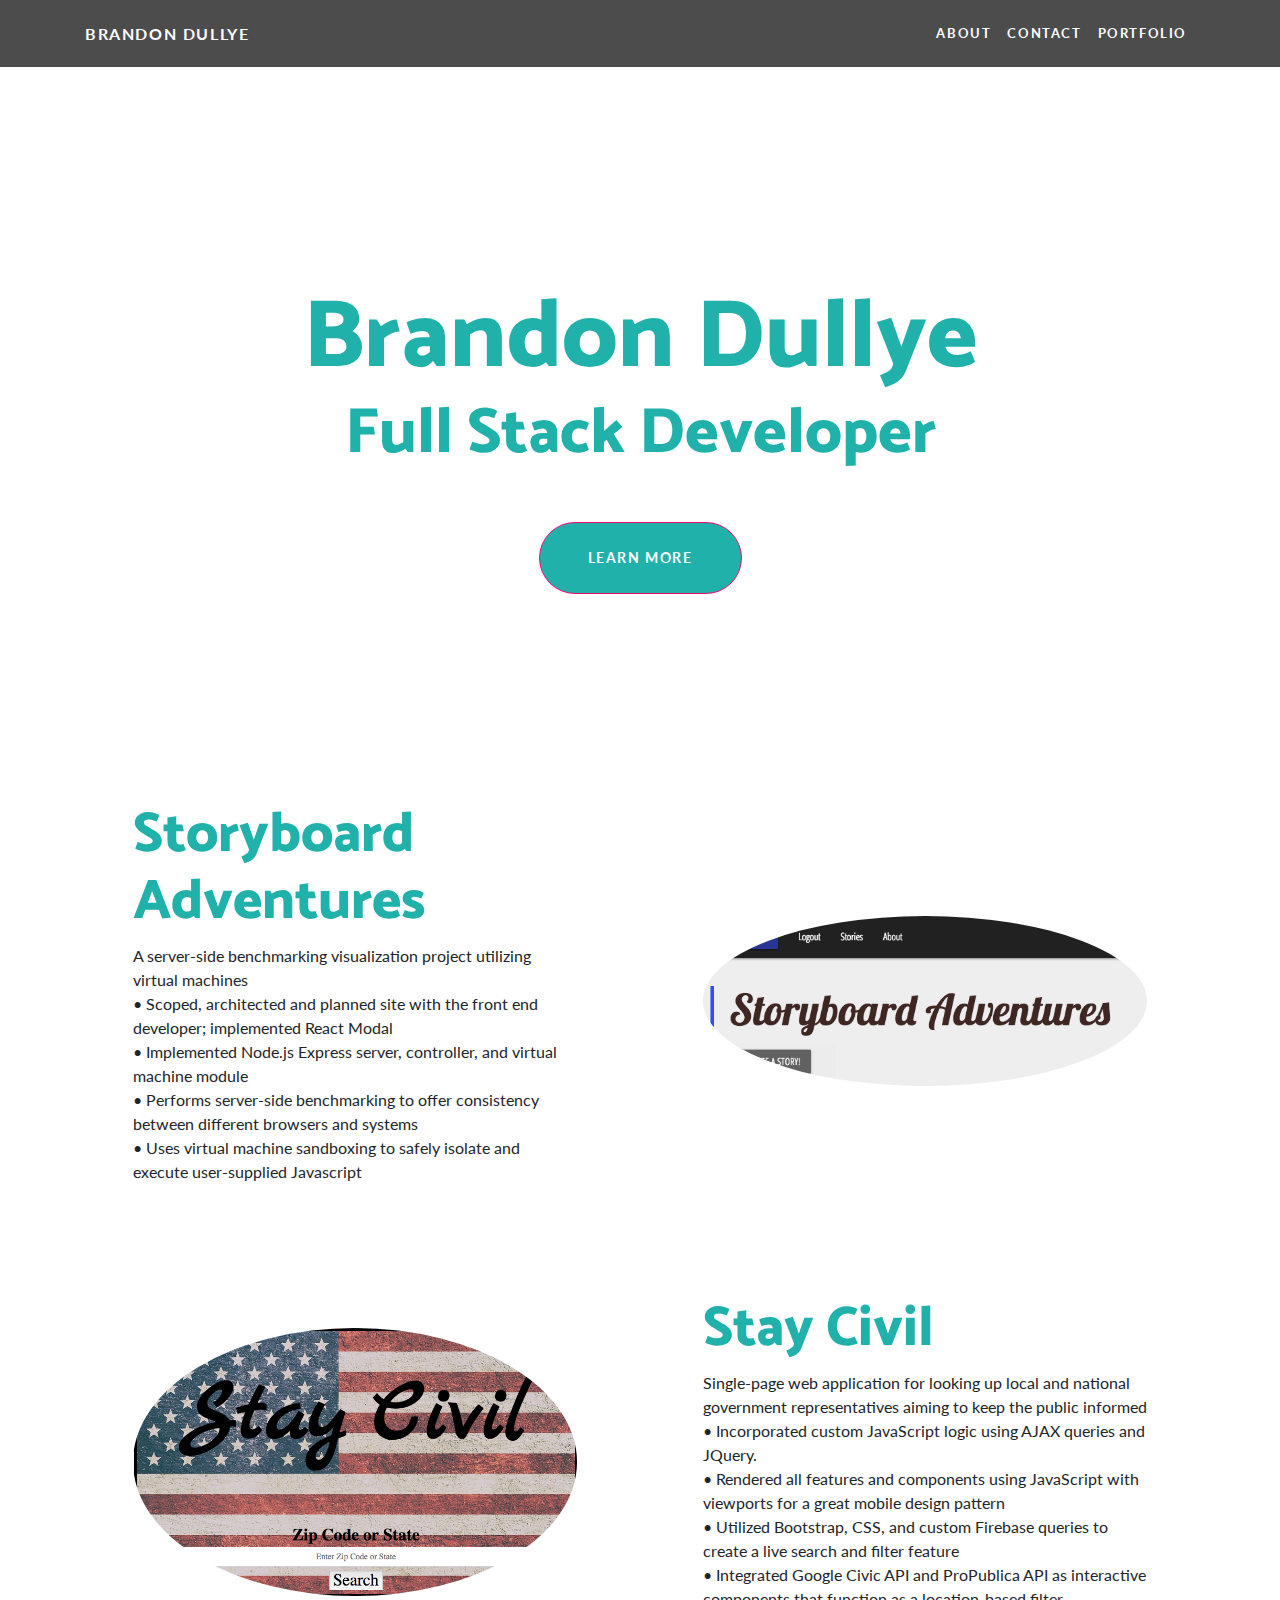
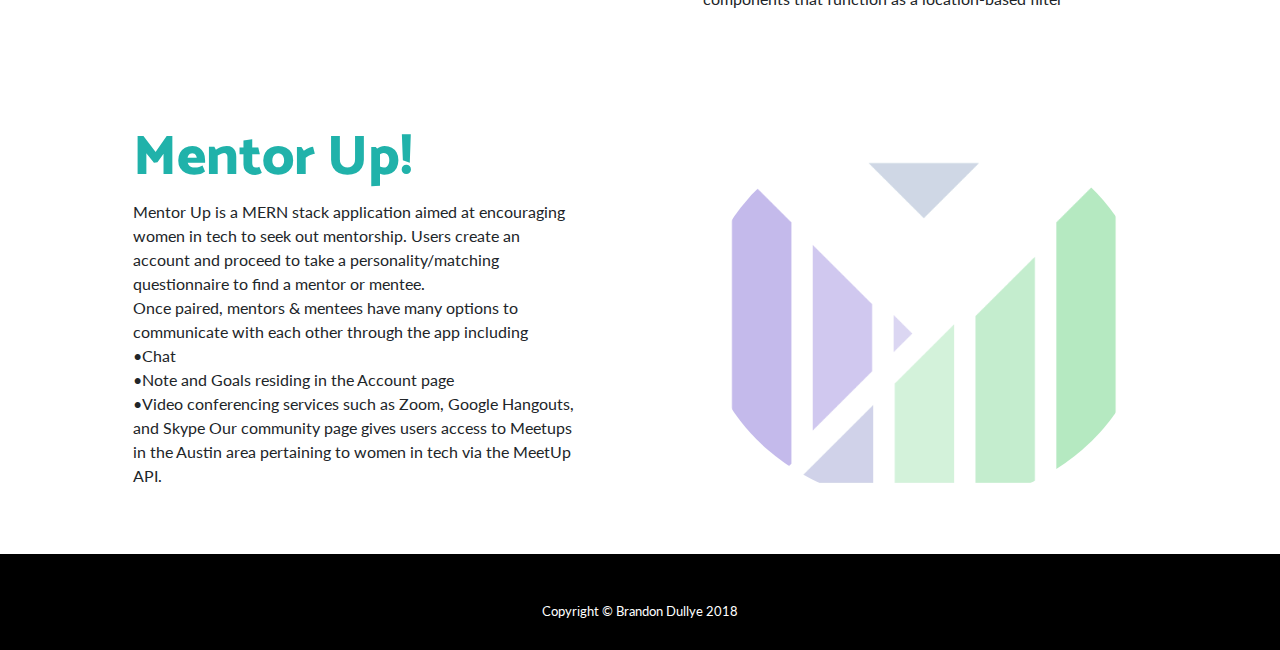
<file: index.html>
<!DOCTYPE html>
<html lang="en">

  <head>

    <meta charset="utf-8">
    <meta name="viewport" content="width=device-width, initial-scale=1, shrink-to-fit=no">
    <meta name="description" content="">
    <meta name="author" content="">

    <title>Brandon Dullye's Portfolio</title>

    <!-- Bootstrap core CSS -->
    <link href="vendor/bootstrap/css/bootstrap.min.css" rel="stylesheet">

    <!-- Custom fonts -->
    <link href="https://fonts.googleapis.com/css?family=Catamaran:100,200,300,400,500,600,700,800,900" rel="stylesheet">
    <link href="https://fonts.googleapis.com/css?family=Lato:100,100i,300,300i,400,400i,700,700i,900,900i" rel="stylesheet">

    <!-- Custom styles -->
    <!-- <link href="css/style.min.css" rel="stylesheet"> -->
    <link href="css/style.css" rel="stylesheet">

  </head>

  <body>

    <!-- Navigation -->
    <nav class="navbar navbar-expand-lg navbar-dark navbar-custom fixed-top">
      <div class="container">
        <a class="navbar-brand" href="index.html">Brandon Dullye</a>
        <button class="navbar-toggler" type="button" data-toggle="collapse" data-target="#navbarResponsive" aria-controls="navbarResponsive" aria-expanded="false" aria-label="Toggle navigation">
          <span class="navbar-toggler-icon"></span>
        </button>
        <div class="collapse navbar-collapse" id="navbarResponsive">
          <ul class="navbar-nav ml-auto">
            <li class="nav-item">
              <a class="nav-link" href="aboutme.html">About</a>
            </li>
            <li class="nav-item">
              <a class="nav-link" href="contact.html">Contact</a>
            </li>
            <li class="nav-item">
            <a class="nav-link" href="portfolio.html">Portfolio</a>
          </li>
          </ul>
        </div>
      </div>
    </nav>

    <header class="masthead text-center text-black">
      <div class="masthead-content">
        <div class="container">
          <h1 class="masthead-heading mb-0">Brandon Dullye</h1>
          <h2 class="masthead-subheading mb-0">Full Stack Developer</h2>
          <a href="aboutme.html" class="btn btn-primary btn-xl rounded-pill mt-5">Learn More</a>
        </div>
      </div>
      <div class="bg-circle-1 bg-circle"></div>
      <div class="bg-circle-2 bg-circle"></div>
      <div class="bg-circle-3 bg-circle"></div>
      <div class="bg-circle-4 bg-circle"></div>
    </header>

    <section>
      <div class="container">
        <div class="row align-items-center">
          <div class="col-lg-6 order-lg-2">
            <div class="p-5">
              <a href="http://storyboardadventures.herokuapp.com/signin" target="_blank">
              <img class="img-fluid rounded-circle" src="img/Storyboard.png" alt="">
              </a>
            </div>
          </div>
          <div class="col-lg-6 order-lg-1">
            <div class="p-5">
              <h2 class="display-4">Storyboard Adventures</h2>
              <p>A server-side benchmarking visualization project utilizing virtual machines
                <br>•	Scoped, architected and planned site with the front end developer; implemented React Modal
                <br>•	Implemented Node.js Express server, controller, and virtual machine module
                <br>•	Performs server-side benchmarking to offer consistency between different browsers and systems
                <br>•	Uses virtual machine sandboxing to safely isolate and execute user-supplied Javascript
                </p>
            </div>
          </div>
        </div>
      </div>
    </section>

    <section>
      <div class="container">
        <div class="row align-items-center">
          <div class="col-lg-6">
            <div class="p-5">
                <a href="https://bdullye.github.io/projectone/" target="_blank">
              <img class="img-fluid rounded-circle" src="img/Stay Civil.png" alt="">
              </a>
            </div>
          </div>
          <div class="col-lg-6">
            <div class="p-5">
              <h2 class="display-4">Stay Civil</h2>
              <p>Single-page web application for looking up local and national government representatives aiming to keep the public informed
                  <br>•	Incorporated custom JavaScript logic using AJAX queries and JQuery.
                  <br>•	Rendered all features and components using JavaScript with viewports for a great mobile design pattern
                  <br>•	Utilized Bootstrap, CSS, and custom Firebase queries to create a live search and filter feature
                  <br>•	Integrated Google Civic API and ProPublica API as interactive components that function as a location-based filter
                  </p>
            </div>
          </div>
        </div>
      </div>
    </section>

    <section>
      <div class="container">
        <div class="row align-items-center">
          <div class="col-lg-6 order-lg-2">
            <div class="p-5">
              <a href="https://agile-caverns-57821.herokuapp.com/" target="_blank">
              <img class="img-fluid rounded-circle" src="img/mentorup.png" alt="">
              </a>
            </div>
          </div>
          <div class="col-lg-6 order-lg-1">
            <div class="p-5">
              <h2 class="display-4">Mentor Up!</h2>
              <p>
                Mentor Up is a MERN stack application aimed at encouraging women in tech to seek out mentorship. Users create an account and proceed to take a personality/matching questionnaire to find a mentor or mentee.
            <br> Once paired, mentors & mentees have many options to communicate with each other through the app including
                    <br>•Chat
                    <br>•Note and Goals residing in the Account page
                    <br>•Video conferencing services such as Zoom, Google Hangouts, and Skype
                  
                  Our community page gives users access to Meetups in the Austin area pertaining to women in tech via the MeetUp API.
                </p>
            </div>
          </div>
        </div>
      </div>
    </section>

    <!-- Footer -->
    <footer id = "fp" class="py-5 bg-black">
      <div class="container">
        <p class="m-0 text-center text-white small">Copyright &copy; Brandon Dullye 2018</p>
      </div>
      <!-- /.container -->
    </footer>

    <!-- Bootstrap core JavaScript -->
    <script src="vendor/jquery/jquery.min.js"></script>
    <script src="vendor/bootstrap/js/bootstrap.bundle.min.js"></script>

  </body>

</html>
</file>
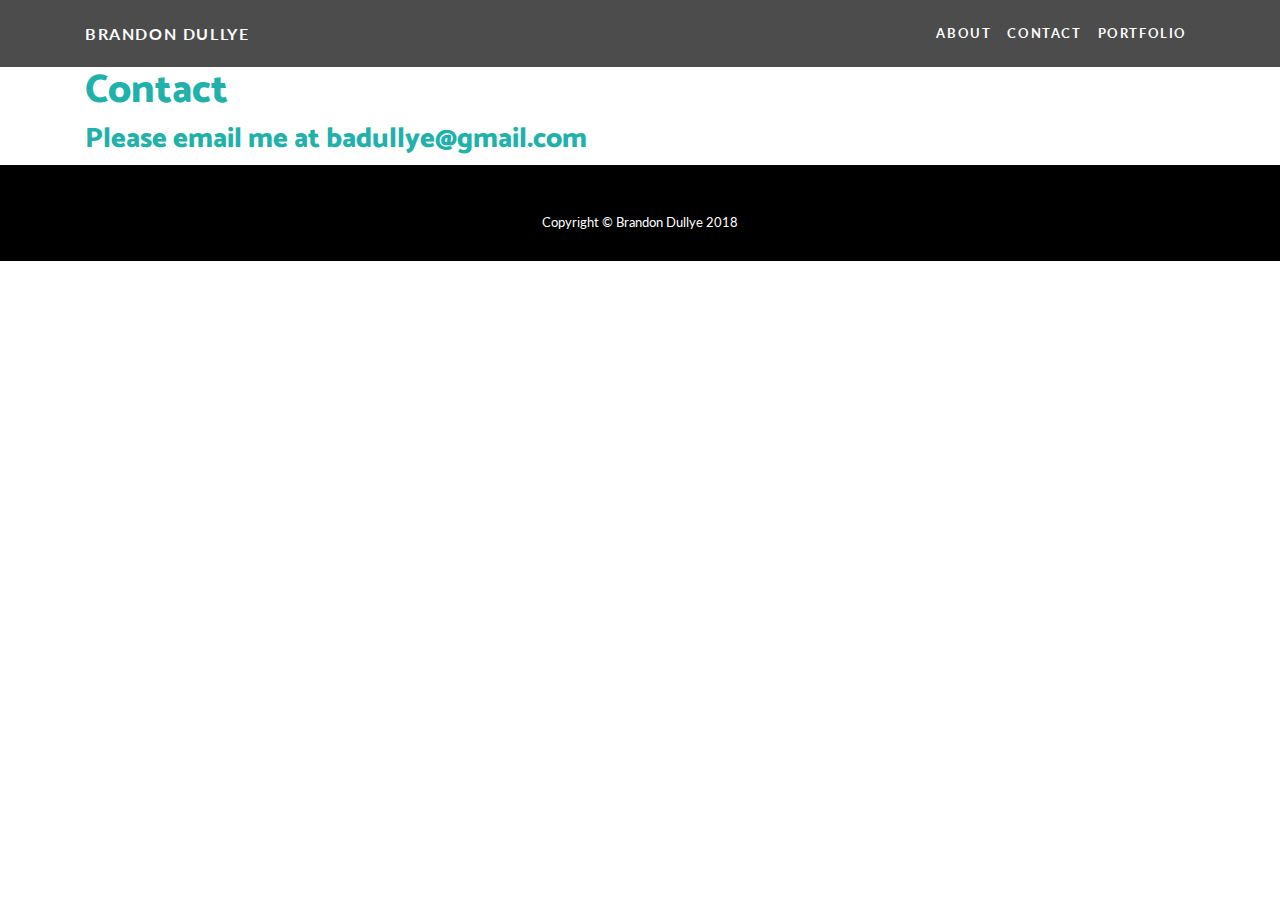
<file: contact.html>
<!DOCTYPE html>
<html lang="en-us">

<head>
    <meta charset="utf-8">
    <meta name="viewport" content="width=device-width, initial-scale=1, shrink-to-fit=no">
    <meta name="description" content="">
    <meta name="author" content="">

    <title>Brandon Dullye's Portfolio</title>

    <!-- Bootstrap core CSS -->
    <link href="vendor/bootstrap/css/bootstrap.min.css" rel="stylesheet">

    <!-- Custom fonts -->
    <link href="https://fonts.googleapis.com/css?family=Catamaran:100,200,300,400,500,600,700,800,900" rel="stylesheet">
    <link href="https://fonts.googleapis.com/css?family=Lato:100,100i,300,300i,400,400i,700,700i,900,900i" rel="stylesheet">

    <!-- Custom styles -->
    <!-- <link href="css/style.min.css" rel="stylesheet"> -->
    <link href="css/style.css" rel="stylesheet">

  </head>

</head>

<body>
    <!-- Navigation -->
    <nav class="navbar navbar-expand-lg navbar-dark navbar-custom fixed-top">
        <div class="container">
            <a class="navbar-brand" href="index.html">Brandon Dullye</a>
            <button class="navbar-toggler" type="button" data-toggle="collapse" data-target="#navbarResponsive" aria-controls="navbarResponsive" aria-expanded="false" aria-label="Toggle navigation">
            <span class="navbar-toggler-icon"></span>
            </button>
            <div class="collapse navbar-collapse" id="navbarResponsive">
            <ul class="navbar-nav ml-auto">
                <li class="nav-item">
                <a class="nav-link" href="aboutme.html">About</a>
                </li>
                <li class="nav-item">
                    <a class="nav-link" href="contact.html">Contact</a>
                  </li>
                <li class="nav-item">
                  <a class="nav-link" href="portfolio.html">Portfolio</a>
                </li>
                </ul>
            </div>
        </div>
    </nav>

    <div id="main-container" class="container">
        <section class="main-section">
            <h1>Contact</h1>

            <h3>Please email me at badullye@gmail.com</h3>
        
              <!-- <form id="contact-form">
                <ul>
                  <li>
                    <label for="name">Name</label>
                    <input type="text" id="name" name="name" placeholder="John Smith" required="required">
                  </li>
                  <li>
                    <label for="email">Email</label>
                    <input type="email" id="email" name="email" placeholder="example@gmail.com" required="required">
                  </li>
                  <li>
                    <label for="message">Message</label>
                    <textarea id="message" name="message" required="required"></textarea>
                  </li>
                </ul>
                <input type="submit" class="submit">
              </form>
         -->
        </section>
        
    </div>
     <!-- Footer -->
     <footer class="py-5 bg-black">
            <div class="container">
              <p class="m-0 text-center text-white small">Copyright &copy; Brandon Dullye 2018</p>
            </div>
            <!-- /.container -->
    </footer>
        <script src="vendor/jquery/jquery.min.js"></script>
        <script src="vendor/bootstrap/js/bootstrap.bundle.min.js"></script>

</body>
</html>
</file>
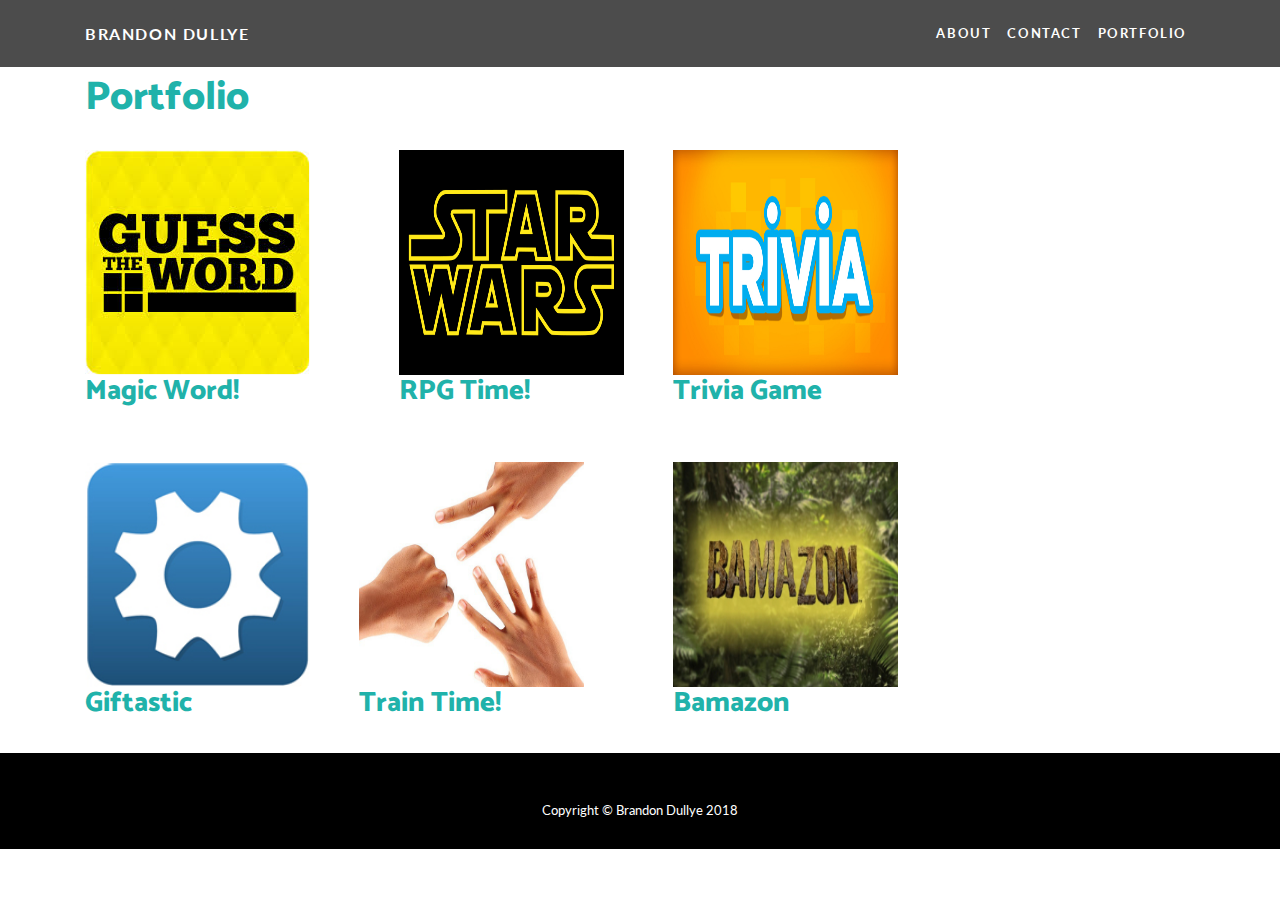
<file: portfolio.html>
<!DOCTYPE html>
<html lang="en-us">

<head>

    <meta charset="UTF-8">
    <meta name="viewport" content="width=device-width, initial-scale=1">
    
    <title>Brandon's Portfolio</title>
    <!-- Bootstrap core CSS -->
    <link href="vendor/bootstrap/css/bootstrap.min.css" rel="stylesheet">

    <!-- Custom fonts -->
    <link href="https://fonts.googleapis.com/css?family=Catamaran:100,200,300,400,500,600,700,800,900" rel="stylesheet">
    <link href="https://fonts.googleapis.com/css?family=Lato:100,100i,300,300i,400,400i,700,700i,900,900i" rel="stylesheet">

    <!-- Custom styles -->
    <!-- <link href="css/style.min.css" rel="stylesheet"> -->
    <link href="css/style.css" rel="stylesheet">

</head>

<body>
    <nav class="navbar navbar-expand-lg navbar-dark navbar-custom fixed-top">
        <div class="container">
          <a class="navbar-brand" href="index.html">Brandon Dullye</a>
          <button class="navbar-toggler" type="button" data-toggle="collapse" data-target="#navbarResponsive" aria-controls="navbarResponsive" aria-expanded="false" aria-label="Toggle navigation">
            <span class="navbar-toggler-icon"></span>
          </button>
          <div class="collapse navbar-collapse" id="navbarResponsive">
            <ul class="navbar-nav ml-auto">
              <li class="nav-item">
                <a class="nav-link" href="aboutme.html">About</a>
              </li>
              <li class="nav-item">
                <a class="nav-link" href="contact.html">Contact</a>
              </li>
              <li class="nav-item">
              <a class="nav-link" href="portfolio.html">Portfolio</a>
            </li>
            </ul>
          </div>
        </div>
      </nav>

    <div id="main-container" class="container">
        <section class="main-section">
            <h1 style="margin-top: 7px;">Portfolio</h1>

            <div class="work">
                <a href="https://bdullye.github.io/GuessTheMagicWord/" target="_blank">
                <img src="img/wordguess.jpg" alt="Word Guess" width="225px" height="225px">
                </a>
            <h3 class="project-title">Magic Word!</h3>
            </div>
            <div class="work">
                <a href="https://bdullye.github.io/RPGTime/" target="_blank">
                <img src="img/StarWarsLogo.png" alt="RPG Game" width="225px" height="225px">
                </a>
            <h3>RPG Time!</h3>
            </div>
            <div class="work">
                <a href="https://bdullye.github.io/TriviaGame/" target="_blank">
                <img src="img/triviagame.jpg" alt="Trivia Game" width="225px" height="225px">
                </a>
            <h3>Trivia Game</h3>
            </div>
              
            <div class="work">
                <a href="https://bdullye.github.io/giftastic/" target="_blank">
                <img src="img/widgets.jpg" alt="Rutgers Info Widget" width="225px" height="225px">
                </a>
        
            <h3>Giftastic</h3>
              </div>
              
              <div class="work">
                  <a href="https://bdullye.github.io/traintime/" target="_blank">
                <img src="img/rockpaperscissors.jpg" alt="Rock Paper Scissors" width="225px" height="225px">
                </a>
        
            <h3>Train Time!</h3>
              </div>

              <div class="work">
                  <a href="https://bdullye.github.io/bamazon/" target="_blank">
                <img src="img/bamazon.jpg" alt="bamazon" width="225px" height="225px">
                </a>
                
            <h3>Bamazon</h3>
              </div>
        
        </section>
        
    </div>
     <!-- Footer -->
     <footer id = "fp" class="py-5 bg-black">
            <div class="container">
              <p class="m-0 text-center text-white small">Copyright &copy; Brandon Dullye 2018</p>
            </div>
            <!-- /.container -->
    </footer>

    <script src="vendor/jquery/jquery.min.js"></script>
    <script src="vendor/bootstrap/js/bootstrap.bundle.min.js"></script>
</body>

</html>
</file>
<file: css/style.css>
body {
  font-family: 'Lato';
}

h1,
h2,
h3,
h4,
h5,
h6 {
  font-family: 'Catamaran';
  font-weight: 800 !important;
}

.btn-xl {
  text-transform: uppercase;
  padding: 1.5rem 3rem;
  font-size: 0.9rem;
  font-weight: 700;
  letter-spacing: 0.1rem;
}

.bg-black {
  background-color: #000 !important;
}

.rounded-pill {
  border-radius: 5rem;
}

.navbar-custom {
  padding-top: 1rem;
  padding-bottom: 1rem;
  background-color: rgba(0, 0, 0, 0.7);
}

.navbar-custom .navbar-brand {
  text-transform: uppercase;
  font-size: 1rem;
  letter-spacing: 0.1rem;
  font-weight: 700;
}

.navbar-custom .navbar-nav .nav-item .nav-link {
  text-transform: uppercase;
  font-size: 0.8rem;
  font-weight: 700;
  letter-spacing: 0.1rem;
}

header.masthead {
  position: relative;
  overflow: hidden;
  padding-top: calc(7rem + 72px);
  padding-bottom: 7rem;
  background-image: url("https://d36tnp772eyphs.cloudfront.net/blogs/1/2015/04/mt-cook1-940x623.jpg");
  background-repeat: no-repeat;
  background-position: center center;
  background-attachment: scroll;
  background-size: cover;
}

header.masthead .masthead-content {
  z-index: 1;
  position: relative;
}

header.masthead .masthead-content .masthead-heading {
  font-size: 4rem;
}

header.masthead .masthead-content .masthead-subheading {
  font-size: 2rem;
}

header.masthead .bg-circle {
  z-index: 0;
  position: absolute;
  border-radius: 100%;
  background-image: url("https://d36tnp772eyphs.cloudfront.net/blogs/1/2015/04/mt-cook1-940x623.jpg");
  /*background: linear-gradient(0deg, #ee0979 0%, #ff6a00 100%);*/
}

header.masthead .bg-circle-1 {
  height: 90rem;
  width: 90rem;
  bottom: -55rem;
  left: -55rem;
}

header.masthead .bg-circle-2 {
  height: 50rem;
  width: 50rem;
  top: -25rem;
  right: -25rem;
}

header.masthead .bg-circle-3 {
  height: 20rem;
  width: 20rem;
  bottom: -10rem;
  right: 5%;
}

header.masthead .bg-circle-4 {
  height: 30rem;
  width: 30rem;
  top: -5rem;
  right: 35%;
}

@media (min-width: 992px) {
  header.masthead {
    padding-top: calc(10rem + 55px);
    padding-bottom: 10rem;
  }
  header.masthead .masthead-content .masthead-heading {
    font-size: 6rem;
  }
  header.masthead .masthead-content .masthead-subheading {
    font-size: 4rem;
  }
}

.bg-primary {
  background-color: #ee0979 !important;
}

.btn-primary {
  background-color: #ee0979;
  border-color: #ee0979;
}

.btn-primary:active, .btn-primary:focus, .btn-primary:hover {
  background-color: #bd0760 !important;
  border-color: #bd0760 !important;
}

.btn-primary:focus {
  box-shadow: 0 0 0 0.2rem rgba(238, 9, 121, 0.5);
}

.btn-secondary {
  background-color: #ff6a00;
  border-color: #ff6a00;
}

.btn-secondary:active, .btn-secondary:focus, .btn-secondary:hover {
  background-color: #cc5500 !important;
  border-color: #cc5500 !important;
}

.btn-secondary:focus {
  box-shadow: 0 0 0 0.2rem rgba(255, 106, 0, 0.5);
}

.navbar{
  position: relative !important;
}
a.nav-link{
  color: white !important;
}

h2,h1,h3, .project-title{
  color: lightseagreen !important;
}
a.btn-primary{
  background-color: lightseagreen !important;
}

.work:nth-child(even) {
  margin-right: 40px;
}
.work {
  position: relative;
  float: left;
  width: 274px;
  margin: 20px 0 25px;
  overflow: auto;
}

footer{
  padding: 30px 0;
  clear: both;
  font-size: 16px;
  color: #fff;
  color: #ccc;
  text-align: center;
  background: black;
  height: 50px;
  position: static;
  bottom: 0;
  width: 100%;
}

input {
  height: 35px;
  padding: 0 10px;
  font-size: 14px;
  border: 1px solid #ddd;
  width:100%;
}

textarea {
  width:100%;
  height:200px;
}

.submit {
  font-size: 18px;
  color: #fff;
  cursor: pointer;
  background: #4aaaa5;
  border: 0 none;
  width:20%;

}

#fp {
  position:relative;
  bottom: 0;
  width: 100%;
}
</file>
<file: css/style.min.css>
body{font-family:Lato}h1,h2,h3,h4,h5,h6{font-family:Catamaran;font-weight:800!important}.btn-xl{text-transform:uppercase;padding:1.5rem 3rem;font-size:.9rem;font-weight:700;letter-spacing:.1rem}.bg-black{background-color:#000!important}.rounded-pill{border-radius:5rem}.navbar-custom{padding-top:1rem;padding-bottom:1rem;background-color:rgba(0,0,0,.7)}.navbar-custom .navbar-brand{text-transform:uppercase;font-size:1rem;letter-spacing:.1rem;font-weight:700}.navbar-custom .navbar-nav .nav-item .nav-link{text-transform:uppercase;font-size:.8rem;font-weight:700;letter-spacing:.1rem}header.masthead{position:relative;overflow:hidden;padding-top:calc(7rem + 72px);padding-bottom:7rem;background:linear-gradient(0deg,#ff6a00 0,#ee0979 100%);background-repeat:no-repeat;background-position:center center;background-attachment:scroll;background-size:cover}header.masthead .masthead-content{z-index:1;position:relative}header.masthead .masthead-content .masthead-heading{font-size:4rem}header.masthead .masthead-content .masthead-subheading{font-size:2rem}header.masthead .bg-circle{z-index:0;position:absolute;border-radius:100%;background:linear-gradient(0deg,#ee0979 0,#ff6a00 100%)}header.masthead .bg-circle-1{height:90rem;width:90rem;bottom:-55rem;left:-55rem}header.masthead .bg-circle-2{height:50rem;width:50rem;top:-25rem;right:-25rem}header.masthead .bg-circle-3{height:20rem;width:20rem;bottom:-10rem;right:5%}header.masthead .bg-circle-4{height:30rem;width:30rem;top:-5rem;right:35%}@media (min-width:992px){header.masthead{padding-top:calc(10rem + 55px);padding-bottom:10rem}header.masthead .masthead-content .masthead-heading{font-size:6rem}header.masthead .masthead-content .masthead-subheading{font-size:4rem}}.bg-primary{background-color:#ee0979!important}.btn-primary{background-color:#ee0979;border-color:#ee0979}.btn-primary:active,.btn-primary:focus,.btn-primary:hover{background-color:#bd0760!important;border-color:#bd0760!important}.btn-primary:focus{box-shadow:0 0 0 .2rem rgba(238,9,121,.5)}.btn-secondary{background-color:#ff6a00;border-color:#ff6a00}.btn-secondary:active,.btn-secondary:focus,.btn-secondary:hover{background-color:#c50!important;border-color:#c50!important}.btn-secondary:focus{box-shadow:0 0 0 .2rem rgba(255,106,0,.5)}
</file>
